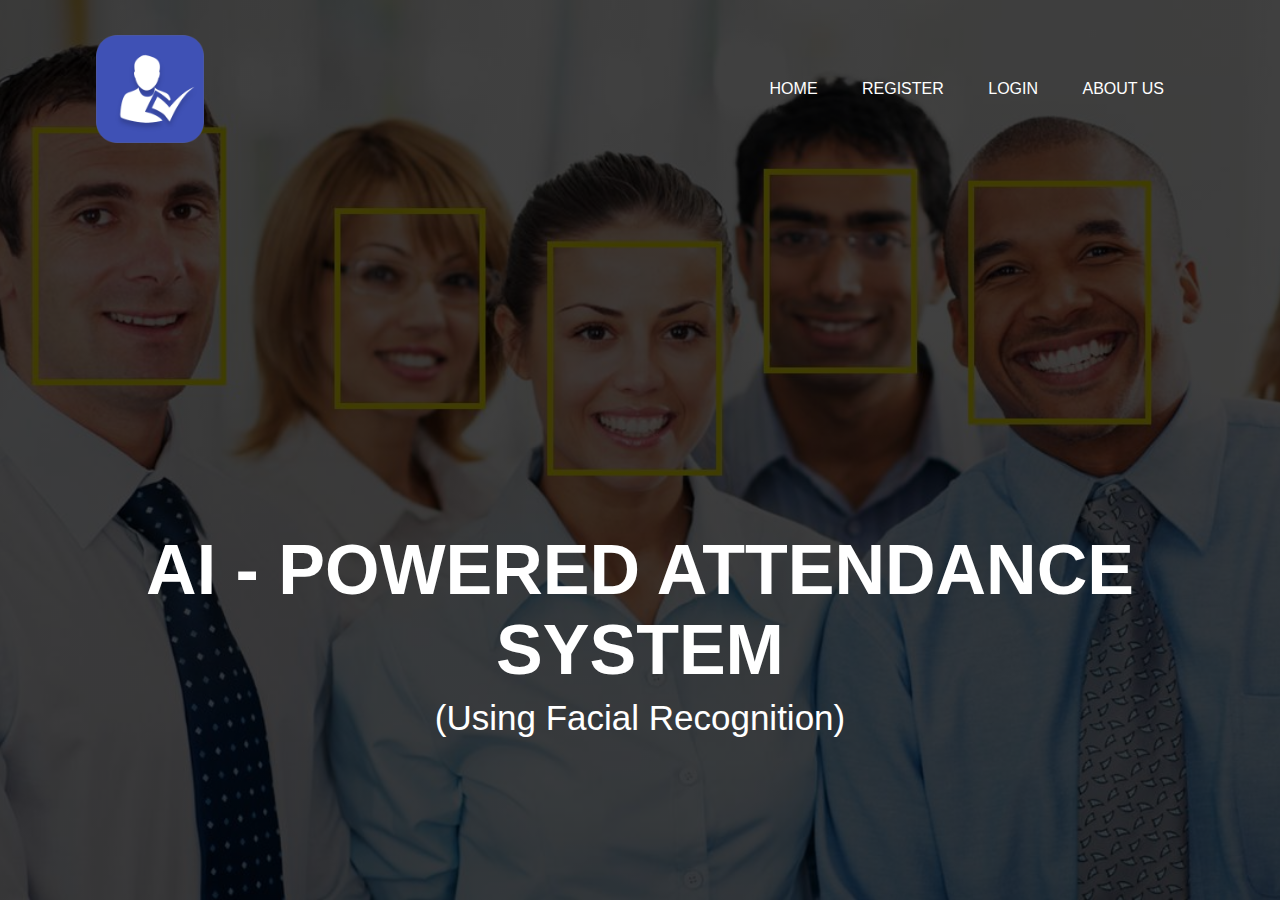
<file: index.html>
<!DOCTYPE html>
<html lang="en">
<head>
    <meta charset="UTF-8">
    <meta http-equiv="X-UA-Compatible" content="IE=edge">
    <meta name="viewport" content="width=device-width, initial-scale=1.0">
    <title>JUET ATTENDANCE SYSTEM</title>
    <link rel = "stylesheet" href ="style.css">

</head>
<body>
   <div class="banner">
    <div class="navbar">
        <img src="logo.jpg" class="logo">
        <ul>
            <li><a href="#">Home</a></li>
            <li><a href="#">Register</a></li>
            <li><a href="#">Login</a></li>
            <li><a href="#">About Us</a></li>
        </ul> 
    </div>

    <div>
      <div class = "content">
        <h1>AI - POWERED ATTENDANCE SYSTEM</h1>
        <p>(Using Facial Recognition)</p>
    </div>

   </div> 
</body>
</html>
</file>
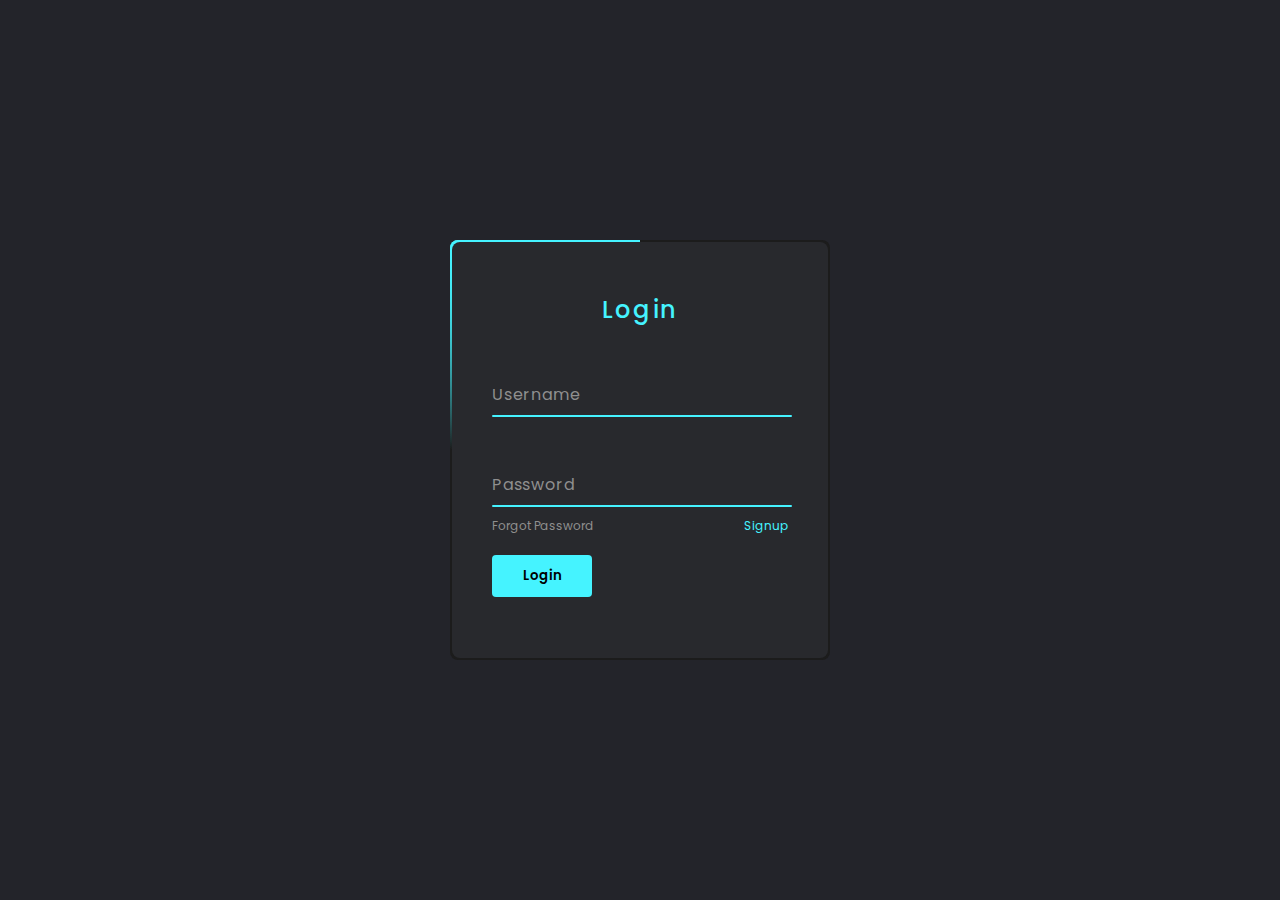
<file: login.html>
<!DOCTYPE html>
<html lang="en">
<head>
    <meta charset="UTF-8">
    <meta http-equiv="X-UA-Compatible" content="IE=edge">
    <meta name="viewport" content="width=device-width, initial-scale=1.0">
    <title>Login</title>
    <link rel = "stylesheet" href ="login.css">
</head>
<body>
    <div class ="box">
        
        <div class="form">
            <h2>Login</h2>
            <div class="inputBox">
                <input type="text" required="required">
                <span>Username</span>
                <i></i>
            </div>

        <div class="inputBox">
           <input type="password" required="required">
           <span>Password</span>
           <i></i>
        </div>
        
        <div class ="links">
            <a href ="#"> Forgot Password</a>
            <a href ="#">Signup</a>
        </div>

        <input type="submit" value="Login">


       

    </div>

</body>
</html>
</file>
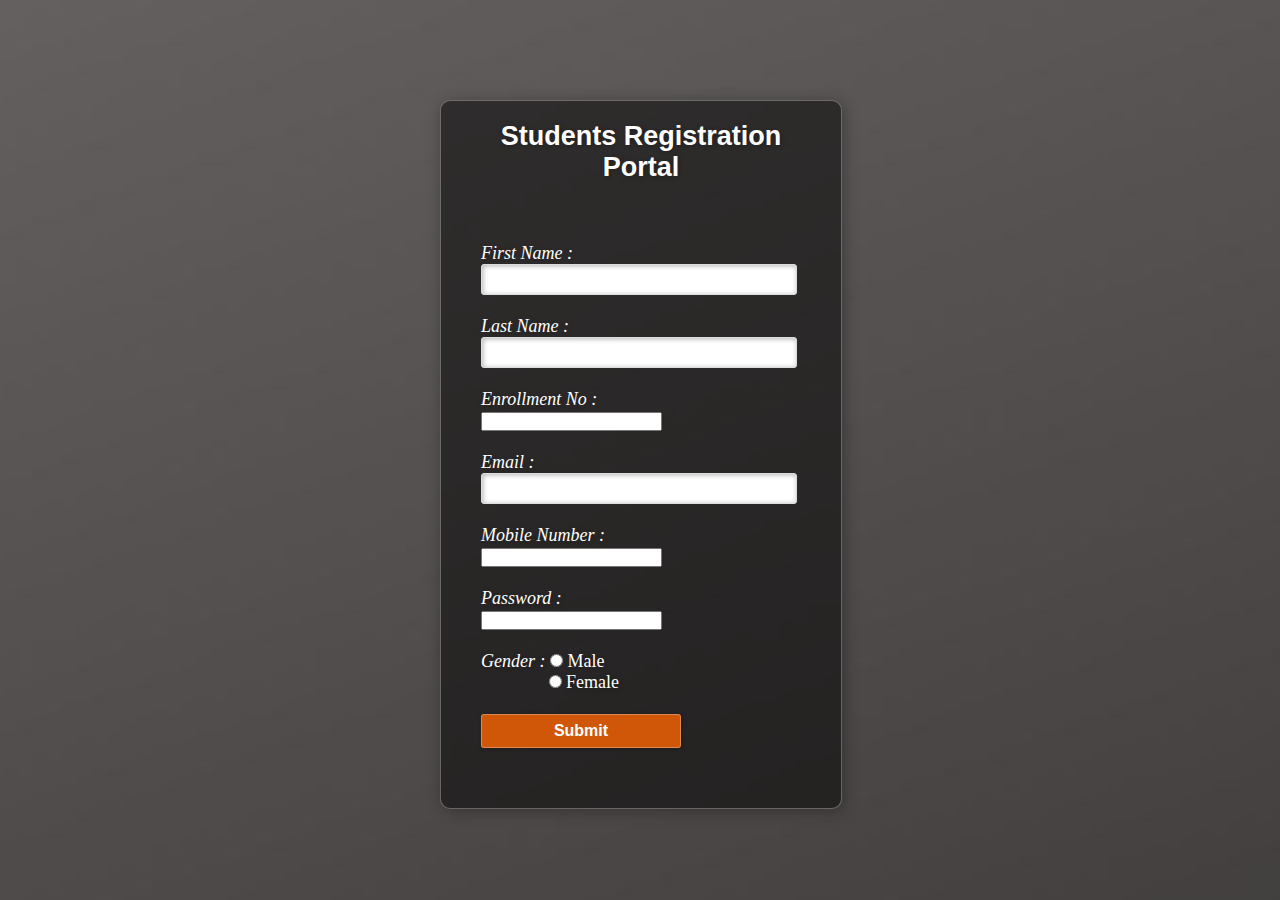
<file: registration_form.html>
<!DOCTYPE html>
<html lang="en">
<head>
    <meta charset="UTF-8">
    <meta http-equiv="X-UA-Compatible" content="IE=edge">
    <meta name="viewport" content="width=device-width, initial-scale=1.0">
    <title>Registration Form</title>
    <link rel ="stylesheet" href="registration_form.css" type="text/css">
</head>
<body>
    <div class="main">
        <div class="register">
            <h2>Students Registration Portal</h2>
            <form id="register" method="post">
                <label>First Name : </label>
                <br>
                <input type = "text" name = "fname" id = "name" placeholder = "">
                <br><br>
                <label>Last Name : </label>
                <br>
                <input type="text" name="fname" id="name" placeholder="">
                <br><br>
                <label>Enrollment No : </label>
                <br>
                <input type="text" name="enrollment" placeholder="">
                <br><br>
            <label> Email :</label>
            <br>
            <input type="email" name="email" id="name" placeholder="">
            <br><br>
            <label>Mobile Number : </label>
            <br>
            <input type="number" name="mobile_no" placeholder="">
            <br><br>
            
            <label>Password :</label>
            <br>
            <input type="password" name="password" id="password" placeholder="">
            <br><br>
            <label>Gender :</label>
            <input type="radio" name="gender" id="male">
            
            <span id="male">Male</span>
            <br>
            &nbsp;&nbsp;&nbsp;&nbsp;
            &nbsp;&nbsp;&nbsp;&nbsp;
            &nbsp;&nbsp;&nbsp;&nbsp;
            <input type="radio" name="gender" id="female">
            
            <span id="female">Female</span>
            <br><br>
            
            <input type="submit" value="Submit" name="submit" id="submit">
            </form>
        </div>
    </div>
</body>
</html>
</file>
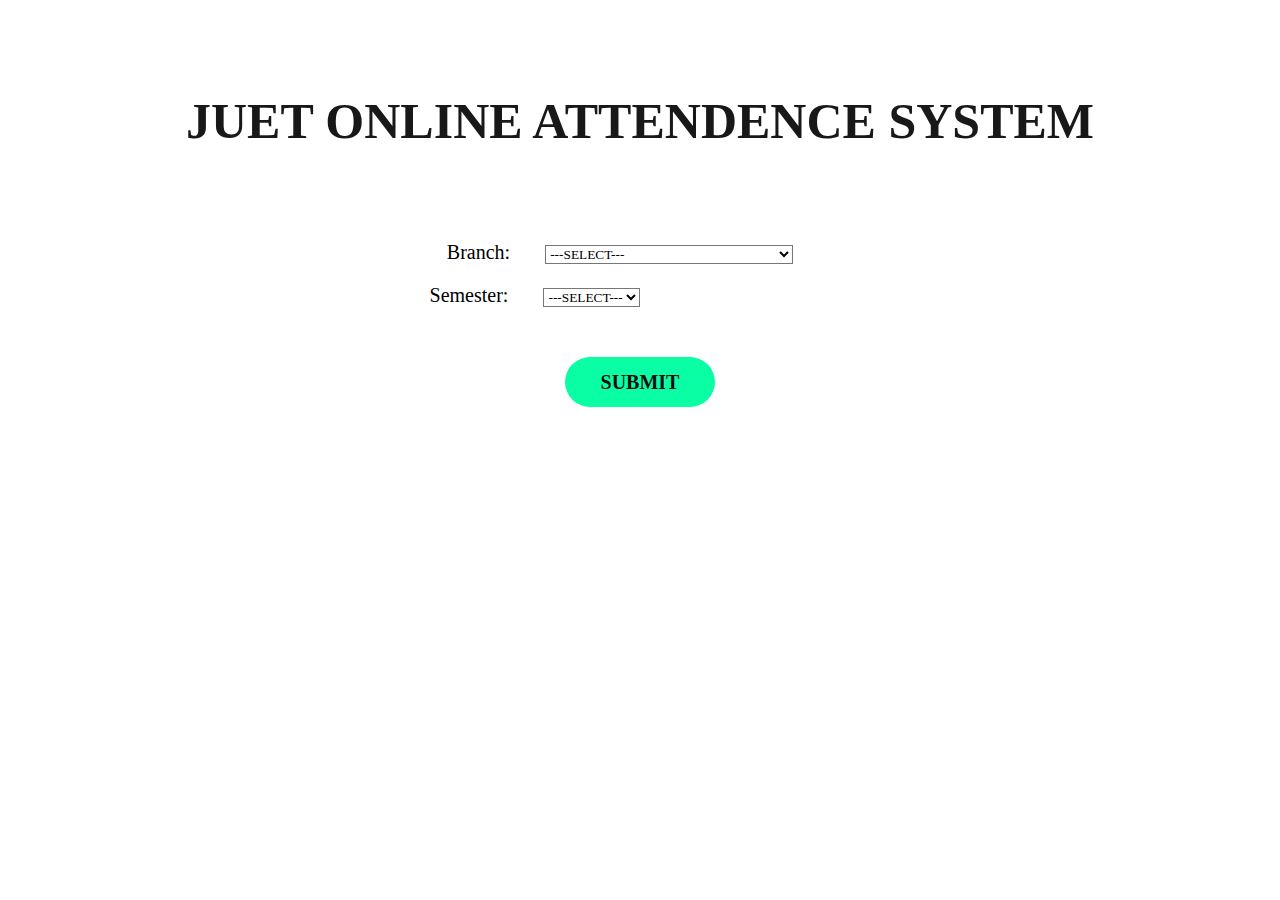
<file: SelectBranch.html>
<!DOCTYPE html>
<html lang="en">

<head>
    <meta charset="UTF-8">
    <meta http-equiv="X-UA-Compatible" content="IE=edge">
    <meta name="viewport" content="width=device-width, initial-scale=1.0">
    <title>Select Branch</title>
    <link rel="stylesheet" href="SelectBranch.css" type="text/css">
</head>
<body class="container">
    
    <div style="text-align:center;" class ="header">
        <h2>JUET ONLINE ATTENDENCE SYSTEM</h2>
    </div>
    <form action="" >
        <p class ="branch">
        <label for="branch" >Branch:</label>
        <select name ="branch" id="branch" class="select_branch">
            <option>---SELECT---</option>
            <option value="CSE">COMPUTER SCIENCE ENGINEERING</option>
            <option value="ME">MECHANICAL ENGINEERING</option>
            <option value="IT">INFORMATION TECHNOLOGY</option>
            <option value="ECE">ELECTRONICS ENGINEERING</option>
            <option value="CE">CIVIL ENGINEERING</option>
            <option value="CHE">CHEMICAL ENGINEERING</option>
        </select>
        </p>

        <p class="sem">

        <label for="semester">Semester:</label>
        <select name="semester" id ="semester" class="semester">
            <option>---SELECT---</option>
            <option value="1">1</option>
            <option value="2">2</option>
            <option value="3">3</option>
            <option value="4">4</option>
            <option value="5">5</option>
            <option value="6">6</option>
            <option value="7">7</option>
            <option value="8">8</option>

        </select>
    </p>
    
        <div class="btn">
        <input type="submit" value="Submit" class="submit">
        </div>
    </form>
</body>
</html>
</file>
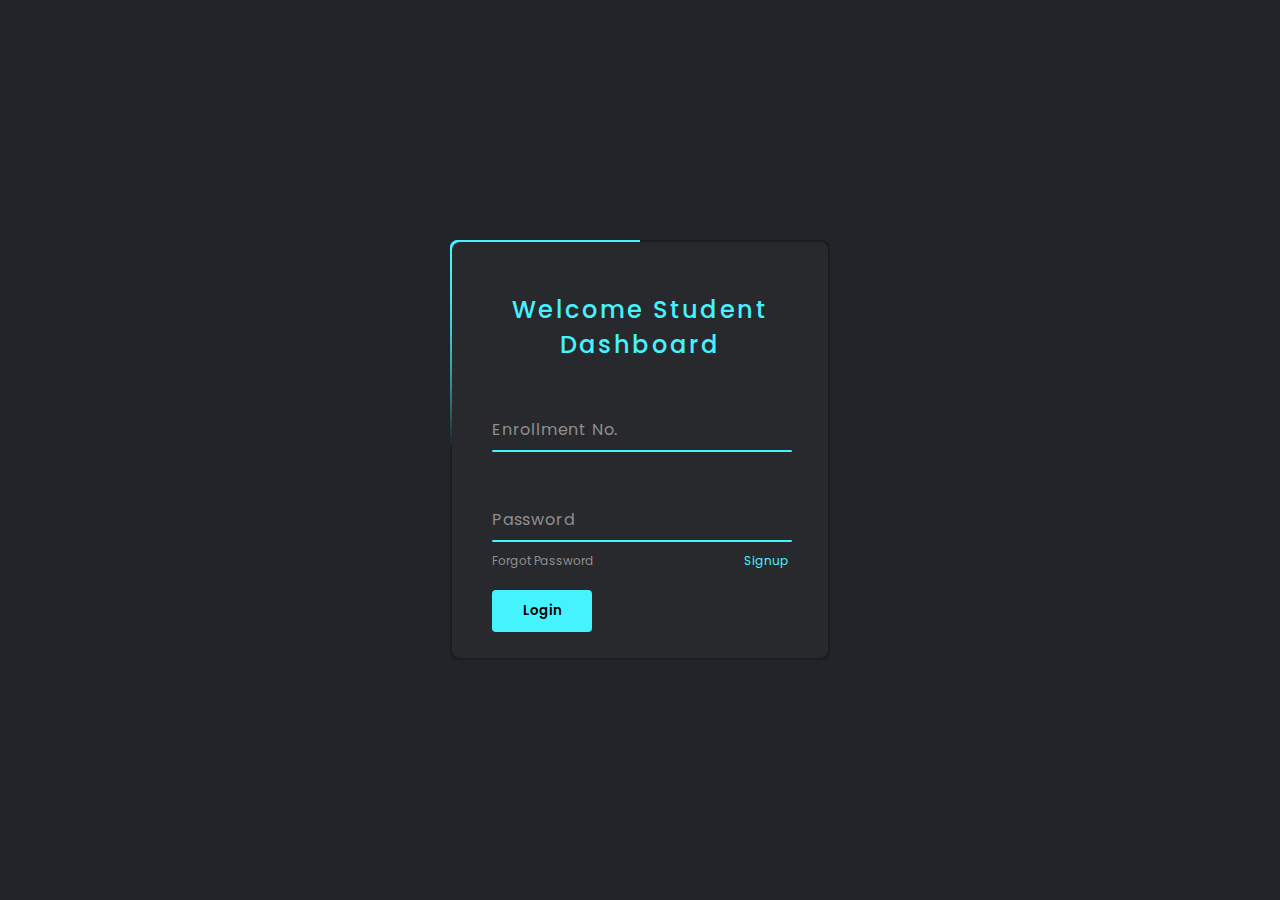
<file: student_login.html>
<!DOCTYPE html>
<html lang="en">
<head>
    <meta charset="UTF-8">
    <meta http-equiv="X-UA-Compatible" content="IE=edge">
    <meta name="viewport" content="width=device-width, initial-scale=1.0">
    <title>Login</title>
    <link rel = "stylesheet" href ="student_login.css">
</head>
<body>
    <div class ="box">
        
        <div class="form">
            <h2> Welcome Student Dashboard</h2>
            <div class="inputBox">
                <input type="text" required="required">
                <span>Enrollment No.</span>
                <i></i>
            </div>

        <div class="inputBox">
           <input type="password" required="required">
           <span>Password</span>
           <i></i>
        </div>
        
        <div class ="links">
            <a href ="#"> Forgot Password</a>
            <a href ="#">Signup</a>
        </div>

        <input type="submit" value="Login">

    </div>

</body>
</html>
</file>
<file: style.css>
*{
    margin: 0;
    padding: 0;
    font-family: sans-serif;

}

.banner{
    width: 100%;
    height: 100vh;
    background-image: linear-gradient(rgba(0,0,0,0.75),rgba(0,0,0,0.75)),url(background.jpg);
    background-size: cover;
    background-position: center;

}
.navbar{
    width: 85%;
    margin: auto;
    padding: 35px 0;
    display: flex;
    align-items: center;
    justify-content: space-between; 
}
.logo{
    width: 108px;
    height: 108px;
    cursor: pointer;
}

.navbar ul li{
    list-style: none;
    display: inline-block;
    margin: 0 20px;
    position: relative;
}

.navbar ul li a{
    text-decoration: none;
    color: #fff;
    text-transform: uppercase;
    
}

.navbar ul li::after{
    content: '';
    height: 3px;
    width: 0;
    background: #009688;
    position:absolute;
    left: 0;
    bottom: -10px;
    transition: 0.5s;

}

.navbar ul li:hover::after{
    width: 100%;
}

.content{
    width: 100%;
    position: absolute;
    top: 50%;
    transform: translateY(-50);
    text-align: center;
    color: #fff;

}

.content h1{
    font-size: 70px;
    margin-top: 80px;
}

.content p{
    font-size: 35px;
    margin: 20px auto;
    font-weight: 100;
    line-height: 15px;
}
</file>
<file: login.css>
@import url('https://fonts.googleapis.com/css2?family=Poppins:wght@300;400;500;600;700;800;900&display=swap');
*{
    margin: 0;
    padding: 0;
    box-sizing: border-box;
    font-family: 'Poppins', sans-serif;
}

body{
    display: flex;
    justify-content:center;
    align-items: center;
    min-height: 100vh;
    background: #23242a;
 
}

.box{
    position: relative;
    width: 380px;
    height: 420px;
    background: #1c1c1c;
    border-radius: 8px;
    overflow: hidden;
}

.box::before{
    content: '';
    position: absolute;
    top: -50%;
    left: -50%;
    width: 380px;
    height: 420px;
    background: linear-gradient(0deg,transparent,
    #45f3ff,#45f3ff);
    transform-origin: bottom right;
    animation: animate 6s linear infinite;
}

.box::after{
    content: '';
    position: absolute;
    top: -50%;
    left: -50%;
    width: 380px;
    height: 420px;
    background: linear-gradient(0deg,transparent,
    #45f3ff,#45f3ff);
    transform-origin: bottom right;
    animation: animate 6s linear infinite;
    animation-delay: -3s;
}

@keyframes animate{
    0%
    {
        transform: rotate(0deg);
    }

    100%
    {
        transform: rotate(360deg);
    }
}
.form{
    position:  absolute;
    inset: 2px;
    border-radius: 8px;
    background: #28292d;
    z-index: 10;
    padding: 50px 40px;
    display: flex;
    flex-direction: column;
}

.form h2{
    color: #45f3ff;
    font-weight: 500;
    text-align: center;
    letter-spacing: 0.1em;

}

.inputBox{
    position: relative;
    width: 300px;
    margin-top: 35px;
}
.inputBox input{
    position: relative;
    width: 100%;
    padding: 20px 10px 10px;
    background: transparent;
    border: none;
    outline: none;
    color: #23242a;
    font-size: 1em;
    letter-spacing: 0.05em;
    z-index: 10;
}
.inputBox span{
    position: absolute;
    left: 0;
    padding: 20px 0px 10px;
    font-size: 1em;
    color: #8f8f8f;
    pointer-events:none;
    letter-spacing: 0.05em;
    transition: 0.5s;

}

.inputBox input:valid ~span,
.inputBox input:focus ~span
{
    color: #45f3ff;
    transform: translateX(0px) translateY(-34px);
    font-size: 0.75em;

}
.inputBox i{
    position: absolute;
    left: 0;
    bottom: 0;
    width: 100%;
    height: 2px;
    background: #45f3ff;
    border-radius: 4px;
    transition: 0.5s;
    pointer-events: none;
    z-index: 9;

}

.inputBox input:valid ~ i,
.inputBox input:focus ~ i
{
    height: 44px;

}
.links{
    display: flex;
    justify-content: space-between;
}

.links a{
    margin: 10px 0;
    font-size: 0.75em;
    color: #8f8f8f;
    text-decoration: none;
    
}

.links a:hover,
.links a:nth-child(2)
{
    color: #45f3ff;
}
input[type="submit"]
{
    border: none;
    outline: none;
    background: #45f3ff;
    padding: 11px 25px;
    width: 100px;
    margin-top: 10px;
    border-radius: 4px;
    font-weight: 600;
    cursor: pointer;

}

input [type="submit"]:active
{
    opacity: 0.8;   
}
</file>
<file: registration_form.css>
*{
    margin: 0;
    padding : 0;

}

body{
    background: url("registration.jpg");
    background-size: 280%;
    background-position: -400px 0px;
}

div.main{
    width: 400px;
    margin: 100px auto 0px auto;
}

h2{
    text-align: center;
    padding: 20px;
    font-family: sans-serif;

}

div.register{
    background-color: rgba(0,0,0,0.5);
    width: 100%;
    font-size: 18px;
    border-radius: 10px;
    border: 1px solid rgba(255,255,255,0.3);
    box-shadow:2px 2px 15px
    rgba(0,0,0,0.3);
    color: #fff;
}

form#register{
    margin: 40px;
}

label{
    font-family:snas-serif;
    font-size: 18px;
    font-style:italic;
}

input#name{
    width: 300px;
    border: 1px solid #ddd;
    border-radius: 3px;
    outline: 0;
    padding: 7px;
    background-color: #fff;
    box-shadow: inset 1px 1px 5px rgba(0,0,0,0.3);

}
input#submit{
    width: 200px;
    padding: 7px;
    font-size: 16px;
    font-family: sans-serif;
    font-weight: 600;
    border: none;
    border-radius: 3px;
    background-color: rgba(250,100,0,0.8);
    color: #fff;
    cursor: pointer;
    border: 1px solid rgba(255,255,255,0.3);
    box-shadow: 1px 1px 5px rgba(0,0,0,0.3);
    margin-bottom: 20px;
}

label,span,h2{
    text-shadow: 1px 1px 5px
    rgba(0,0,0,0.3);
}
</file>
<file: SelectBranch.css>
/*.header{
    
    background-size: contain;
    width:100%;
    height: 200px;
    border: 3px solid blue;
    margin: 20px;
    text-align: center;
}
*/
.header h2{
    text-align: center;
    padding-top: 50px;
    padding-bottom: 50px;
    font-size: 50px;
    font-family: quattrocento;
    color: black;
    opacity:0.9;
}

.container{
    background-color:white;   
}


.branch{
    text-align: center;
    font-size:20px;
    font-family: uattrocento;
    color: black;
    margin-left:-40px;
        
}

.select_branch{
    background-color: rgb(255, 255, 255);    
    font-family: cursive;
    margin-left: 30px;
}

.semester{
    background-color: rgb(255, 255, 255);
    font-family: cursive;
    margin-left: 30px;
}
.sem{
    text-align: center;
    font-size:20px;
    font-family: uattrocento;
    color: black;
    text-align: center;
    margin-left: -210px;
}
.btn{
    align-items: center;
    text-align:center;
}
.submit{
        
        width: 150px;
        height: 50px;
        border: none;
        outline: none;
        font-size:20px;
        border-radius: 49px;
        cursor: pointer;
        background-color: #0affa5;
        color: rgb(15, 15, 16);
        text-transform: uppercase;
        font-weight: 600;
        margin-top: 30px;
        
        font-family: cuattrocento;
    }
    
    .input{
        height: 0;
        width: 0;
        visibility: hidden;
    }
    
    .labell {
        cursor: pointer;
        text-indent: 100px;
        width: 90px;
        height: 45px;
        background: red;
        display: block;
        border-radius: 75px;
        position: relative;
    }
    
    .labell:after {
        content: '';
        position: absolute;
        top: 5px;
        left: 5px;
        width: 40px;
        height: 35px;
        background: rgb(1, 0, 0);
        border-radius: 45px;
        transition: 0.3s;
    }
    
    input:checked + .labell {
        background: rgb(27, 252, 6);
    }
    
    input:checked + .labell:after {
        left: calc(100% - 5px);
        transform: translateX(-100%);
    }
    
    .labell:active:after {
        width: 130px;
    }
    
    
    .toggle{
        display: flex;
        justify-content: center;
        align-items: center;
        height: 20vh;
        font-family: cursive;
        font-size:20px;
        margin-left:-60px;
    }
</file>
<file: student_login.css>
@import url('https://fonts.googleapis.com/css2?family=Poppins:wght@300;400;500;600;700;800;900&display=swap');
*{
    margin: 0;
    padding: 0;
    box-sizing: border-box;
    font-family: 'Poppins', sans-serif;
}

body{
    display: flex;
    justify-content:center;
    align-items: center;
    min-height: 100vh;
    background: #23242a;
 
}

.box{
    position: relative;
    width: 380px;
    height: 420px;
    background: #1c1c1c;
    border-radius: 8px;
    overflow: hidden;
}

.box::before{
    content: '';
    position: absolute;
    top: -50%;
    left: -50%;
    width: 380px;
    height: 420px;
    background: linear-gradient(0deg,transparent,
    #45f3ff,#45f3ff);
    transform-origin: bottom right;
    animation: animate 6s linear infinite;
}

.box::after{
    content: '';
    position: absolute;
    top: -50%;
    left: -50%;
    width: 380px;
    height: 420px;
    background: linear-gradient(0deg,transparent,
    #45f3ff,#45f3ff);
    transform-origin: bottom right;
    animation: animate 6s linear infinite;
    animation-delay: -3s;
}

@keyframes animate{
    0%
    {
        transform: rotate(0deg);
    }

    100%
    {
        transform: rotate(360deg);
    }
}
.form{
    position:  absolute;
    inset: 2px;
    border-radius: 8px;
    background: #28292d;
    z-index: 10;
    padding: 50px 40px;
    display: flex;
    flex-direction: column;
}

.form h2{
    color: #45f3ff;
    font-weight: 500;
    text-align: center;
    letter-spacing: 0.1em;

}

.inputBox{
    position: relative;
    width: 300px;
    margin-top: 35px;
}
.inputBox input{
    position: relative;
    width: 100%;
    padding: 20px 10px 10px;
    background: transparent;
    border: none;
    outline: none;
    color: #23242a;
    font-size: 1em;
    letter-spacing: 0.05em;
    z-index: 10;
}
.inputBox span{
    position: absolute;
    left: 0;
    padding: 20px 0px 10px;
    font-size: 1em;
    color: #8f8f8f;
    pointer-events:none;
    letter-spacing: 0.05em;
    transition: 0.5s;

}

.inputBox input:valid ~span,
.inputBox input:focus ~span
{
    color: #45f3ff;
    transform: translateX(0px) translateY(-34px);
    font-size: 0.75em;

}
.inputBox i{
    position: absolute;
    left: 0;
    bottom: 0;
    width: 100%;
    height: 2px;
    background: #45f3ff;
    border-radius: 4px;
    transition: 0.5s;
    pointer-events: none;
    z-index: 9;

}

.inputBox input:valid ~ i,
.inputBox input:focus ~ i
{
    height: 44px;

}
.links{
    display: flex;
    justify-content: space-between;
}

.links a{
    margin: 10px 0;
    font-size: 0.75em;
    color: #8f8f8f;
    text-decoration: none;
    
}

.links a:hover,
.links a:nth-child(2)
{
    color: #45f3ff;
}
input[type="submit"]
{
    border: none;
    outline: none;
    background: #45f3ff;
    padding: 11px 25px;
    width: 100px;
    margin-top: 10px;
    border-radius: 4px;
    font-weight: 600;
    cursor: pointer;

}

input [type="submit"]:active
{
    opacity: 0.8;   
}
</file>
